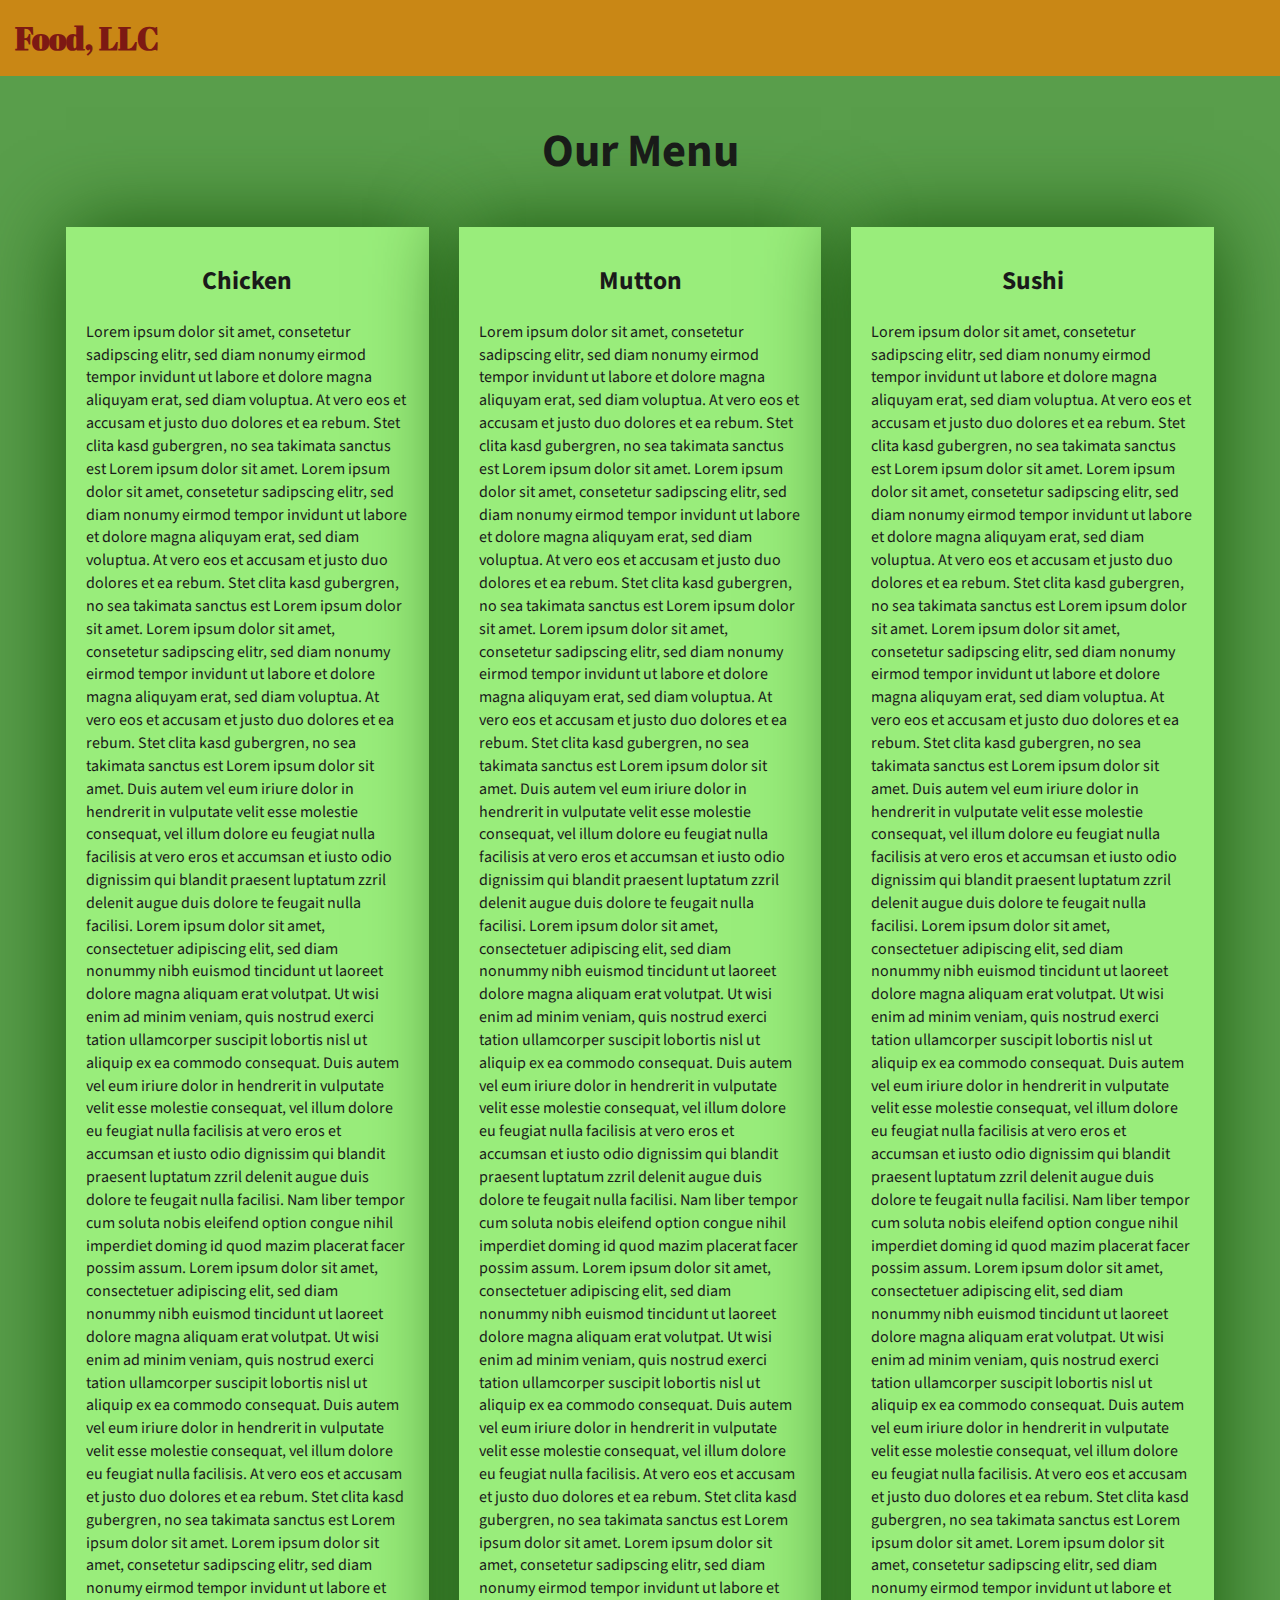
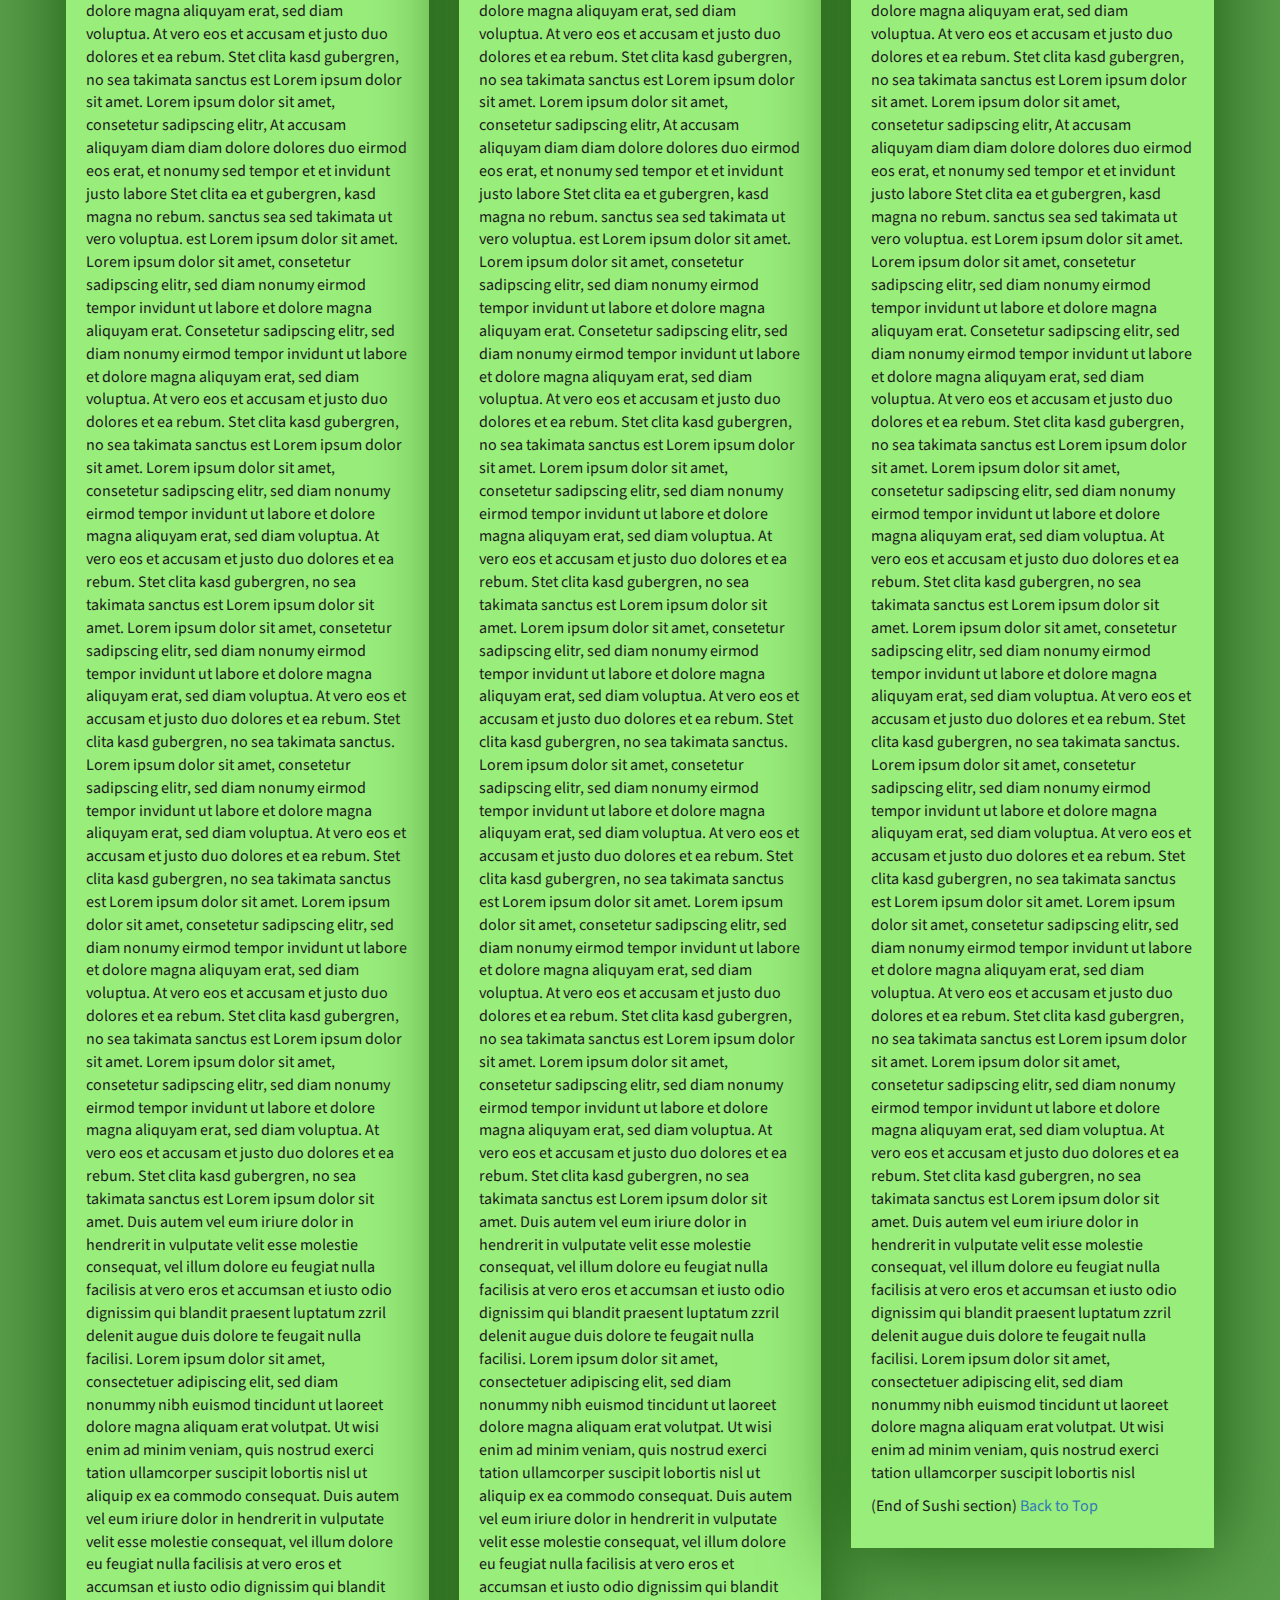
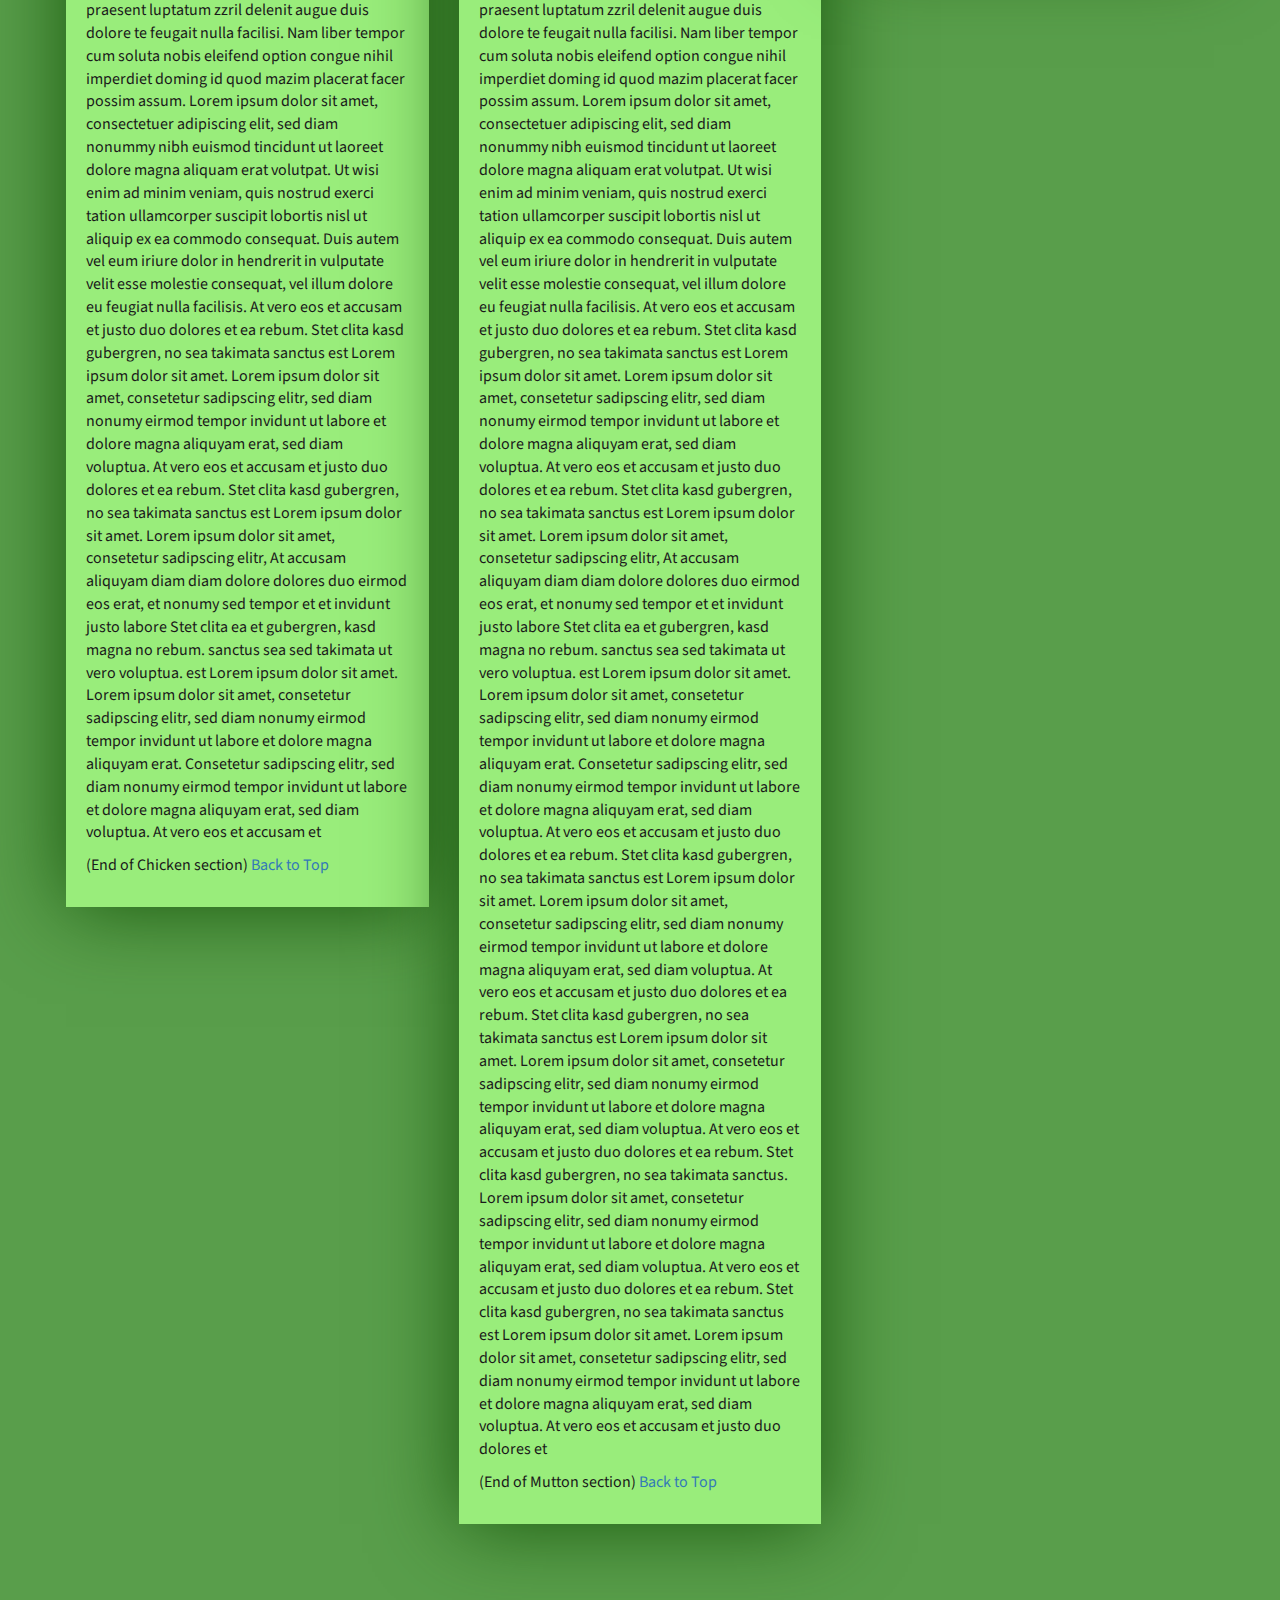
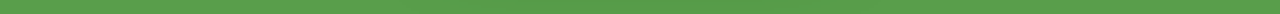
<file: index.html>
<!DOCTYPE html>
<html lang="zxx">

<head>
    <meta charset="utf-8">
    <meta http-equiv="X-UA-Compatible" content="IE=edge">
    <meta name="viewport" content="width=device-width, initial-scale=1">
    <title>Assignment Solution for Module 3</title>
    <link rel="stylesheet" href="css/bootstrap.min.css">
    <link rel="stylesheet" href="css/styles.css">
    <link href="https://fonts.googleapis.com/css?family=Source+Sans+Pro" rel="stylesheet">
    <link href="https://fonts.googleapis.com/css?family=Abril+Fatface" rel="stylesheet">

    <!-- HTML5 shim and Respond.js for IE8 support of HTML5 elements and media queries -->
    <!-- WARNING: Respond.js doesn't work if you view the page via file:// -->
    <!--[if lt IE 9]>
      <script src="https://oss.maxcdn.com/html5shiv/3.7.2/html5shiv.min.js"></script>
      <script src="https://oss.maxcdn.com/respond/1.4.2/respond.min.js"></script>
    <![endif]-->
</head>

<body>
    <header>
        <nav id="header-nav" class="navbar navbar-default">
            <div class="container-fluid">
                <div class="navbar-header">
                    <div class="navbar-brand">
                        <a href="index.html"><h1>Food, LLC</h1></a>
                    </div>

                    <button type="button" class="navbar-toggle collapsed visible-xs" data-toggle="collapse" data-target="#collapsable-nav" aria-expanded="false">
                        <span class="sr-only">Toggle navigation</span>
                        <span class="icon-bar"></span>
                        <span class="icon-bar"></span>
                        <span class="icon-bar"></span>
                    </button>
                </div>

                <div id="collapsable-nav" class="collapse navbar-collapse">
                    <ul id="nav-list" class="nav navbar-nav navbar-right visible-xs text-center">
                        <li>
                            <a href="#chicken-tile"><br class="hidden-xs"> Chicken</a>
                        </li>
                        <li>
                            <a href="#Mutton-tile"><br class="hidden-xs"> Mutton </a>
                        </li>
                        <li>
                            <a href="#sushi-tile"><br class="hidden-xs"> Sushi</a>
                        </li>
                    </ul>
                </div>
            </div>
        </nav>
    </header>

    <div id="main-content" class="container">
        <h2 id="top-heading" class="text-center">Our Menu</h2>
        <div id="home-tiles" class="row">
            <div class="col-md-4 col-sm-6 col-xs-12">
                <div id="chicken-tile">
                    <section>
                        <h3 class="text-center">Chicken</h3>
                        <p>
                            Lorem ipsum dolor sit amet, consetetur sadipscing elitr, sed diam nonumy eirmod tempor invidunt ut labore et dolore magna aliquyam erat, sed diam voluptua. At vero eos et accusam et justo duo dolores et ea rebum. Stet clita kasd gubergren, no sea takimata
                            sanctus est Lorem ipsum dolor sit amet. Lorem ipsum dolor sit amet, consetetur sadipscing elitr, sed diam nonumy eirmod tempor invidunt ut labore et dolore magna aliquyam erat, sed diam voluptua. At vero eos et accusam et justo
                            duo dolores et ea rebum. Stet clita kasd gubergren, no sea takimata sanctus est Lorem ipsum dolor sit amet. Lorem ipsum dolor sit amet, consetetur sadipscing elitr, sed diam nonumy eirmod tempor invidunt ut labore et dolore
                            magna aliquyam erat, sed diam voluptua. At vero eos et accusam et justo duo dolores et ea rebum. Stet clita kasd gubergren, no sea takimata sanctus est Lorem ipsum dolor sit amet. Duis autem vel eum iriure dolor in hendrerit
                            in vulputate velit esse molestie consequat, vel illum dolore eu feugiat nulla facilisis at vero eros et accumsan et iusto odio dignissim qui blandit praesent luptatum zzril delenit augue duis dolore te feugait nulla facilisi.
                            Lorem ipsum dolor sit amet, consectetuer adipiscing elit, sed diam nonummy nibh euismod tincidunt ut laoreet dolore magna aliquam erat volutpat. Ut wisi enim ad minim veniam, quis nostrud exerci tation ullamcorper suscipit
                            lobortis nisl ut aliquip ex ea commodo consequat. Duis autem vel eum iriure dolor in hendrerit in vulputate velit esse molestie consequat, vel illum dolore eu feugiat nulla facilisis at vero eros et accumsan et iusto odio dignissim
                            qui blandit praesent luptatum zzril delenit augue duis dolore te feugait nulla facilisi. Nam liber tempor cum soluta nobis eleifend option congue nihil imperdiet doming id quod mazim placerat facer possim assum. Lorem ipsum
                            dolor sit amet, consectetuer adipiscing elit, sed diam nonummy nibh euismod tincidunt ut laoreet dolore magna aliquam erat volutpat. Ut wisi enim ad minim veniam, quis nostrud exerci tation ullamcorper suscipit lobortis nisl
                            ut aliquip ex ea commodo consequat. Duis autem vel eum iriure dolor in hendrerit in vulputate velit esse molestie consequat, vel illum dolore eu feugiat nulla facilisis. At vero eos et accusam et justo duo dolores et ea rebum.
                            Stet clita kasd gubergren, no sea takimata sanctus est Lorem ipsum dolor sit amet. Lorem ipsum dolor sit amet, consetetur sadipscing elitr, sed diam nonumy eirmod tempor invidunt ut labore et dolore magna aliquyam erat, sed
                            diam voluptua. At vero eos et accusam et justo duo dolores et ea rebum. Stet clita kasd gubergren, no sea takimata sanctus est Lorem ipsum dolor sit amet. Lorem ipsum dolor sit amet, consetetur sadipscing elitr, At accusam
                            aliquyam diam diam dolore dolores duo eirmod eos erat, et nonumy sed tempor et et invidunt justo labore Stet clita ea et gubergren, kasd magna no rebum. sanctus sea sed takimata ut vero voluptua. est Lorem ipsum dolor sit amet.
                            Lorem ipsum dolor sit amet, consetetur sadipscing elitr, sed diam nonumy eirmod tempor invidunt ut labore et dolore magna aliquyam erat. Consetetur sadipscing elitr, sed diam nonumy eirmod tempor invidunt ut labore et dolore
                            magna aliquyam erat, sed diam voluptua. At vero eos et accusam et justo duo dolores et ea rebum. Stet clita kasd gubergren, no sea takimata sanctus est Lorem ipsum dolor sit amet. Lorem ipsum dolor sit amet, consetetur sadipscing
                            elitr, sed diam nonumy eirmod tempor invidunt ut labore et dolore magna aliquyam erat, sed diam voluptua. At vero eos et accusam et justo duo dolores et ea rebum. Stet clita kasd gubergren, no sea takimata sanctus est Lorem
                            ipsum dolor sit amet. Lorem ipsum dolor sit amet, consetetur sadipscing elitr, sed diam nonumy eirmod tempor invidunt ut labore et dolore magna aliquyam erat, sed diam voluptua. At vero eos et accusam et justo duo dolores et
                            ea rebum. Stet clita kasd gubergren, no sea takimata sanctus. Lorem ipsum dolor sit amet, consetetur sadipscing elitr, sed diam nonumy eirmod tempor invidunt ut labore et dolore magna aliquyam erat, sed diam voluptua. At vero
                            eos et accusam et justo duo dolores et ea rebum. Stet clita kasd gubergren, no sea takimata sanctus est Lorem ipsum dolor sit amet. Lorem ipsum dolor sit amet, consetetur sadipscing elitr, sed diam nonumy eirmod tempor invidunt
                            ut labore et dolore magna aliquyam erat, sed diam voluptua. At vero eos et accusam et justo duo dolores et ea rebum. Stet clita kasd gubergren, no sea takimata sanctus est Lorem ipsum dolor sit amet. Lorem ipsum dolor sit amet,
                            consetetur sadipscing elitr, sed diam nonumy eirmod tempor invidunt ut labore et dolore magna aliquyam erat, sed diam voluptua. At vero eos et accusam et justo duo dolores et ea rebum. Stet clita kasd gubergren, no sea takimata
                            sanctus est Lorem ipsum dolor sit amet. Duis autem vel eum iriure dolor in hendrerit in vulputate velit esse molestie consequat, vel illum dolore eu feugiat nulla facilisis at vero eros et accumsan et iusto odio dignissim qui
                            blandit praesent luptatum zzril delenit augue duis dolore te feugait nulla facilisi. Lorem ipsum dolor sit amet, consectetuer adipiscing elit, sed diam nonummy nibh euismod tincidunt ut laoreet dolore magna aliquam erat volutpat.
                            Ut wisi enim ad minim veniam, quis nostrud exerci tation ullamcorper suscipit lobortis nisl ut aliquip ex ea commodo consequat. Duis autem vel eum iriure dolor in hendrerit in vulputate velit esse molestie consequat, vel illum
                            dolore eu feugiat nulla facilisis at vero eros et accumsan et iusto odio dignissim qui blandit praesent luptatum zzril delenit augue duis dolore te feugait nulla facilisi. Nam liber tempor cum soluta nobis eleifend option congue
                            nihil imperdiet doming id quod mazim placerat facer possim assum. Lorem ipsum dolor sit amet, consectetuer adipiscing elit, sed diam nonummy nibh euismod tincidunt ut laoreet dolore magna aliquam erat volutpat. Ut wisi enim
                            ad minim veniam, quis nostrud exerci tation ullamcorper suscipit lobortis nisl ut aliquip ex ea commodo consequat. Duis autem vel eum iriure dolor in hendrerit in vulputate velit esse molestie consequat, vel illum dolore eu
                            feugiat nulla facilisis. At vero eos et accusam et justo duo dolores et ea rebum. Stet clita kasd gubergren, no sea takimata sanctus est Lorem ipsum dolor sit amet. Lorem ipsum dolor sit amet, consetetur sadipscing elitr, sed
                            diam nonumy eirmod tempor invidunt ut labore et dolore magna aliquyam erat, sed diam voluptua. At vero eos et accusam et justo duo dolores et ea rebum. Stet clita kasd gubergren, no sea takimata sanctus est Lorem ipsum dolor
                            sit amet. Lorem ipsum dolor sit amet, consetetur sadipscing elitr, At accusam aliquyam diam diam dolore dolores duo eirmod eos erat, et nonumy sed tempor et et invidunt justo labore Stet clita ea et gubergren, kasd magna no
                            rebum. sanctus sea sed takimata ut vero voluptua. est Lorem ipsum dolor sit amet. Lorem ipsum dolor sit amet, consetetur sadipscing elitr, sed diam nonumy eirmod tempor invidunt ut labore et dolore magna aliquyam erat. Consetetur
                            sadipscing elitr, sed diam nonumy eirmod tempor invidunt ut labore et dolore magna aliquyam erat, sed diam voluptua. At vero eos et accusam et
                        </p>
                        <p>
                            (End of Chicken section) <a href="#top-heading">Back to Top</a>
                        </p>
                    </section>
                </div>
            </div>
            <div class="col-md-4 col-sm-6 col-xs-12">
                <div id="Mutton-tile">
                    <section>
                        <h3 class="text-center">Mutton </h3>
                        <p>
                            Lorem ipsum dolor sit amet, consetetur sadipscing elitr, sed diam nonumy eirmod tempor invidunt ut labore et dolore magna aliquyam erat, sed diam voluptua. At vero eos et accusam et justo duo dolores et ea rebum. Stet clita kasd gubergren, no sea takimata
                            sanctus est Lorem ipsum dolor sit amet. Lorem ipsum dolor sit amet, consetetur sadipscing elitr, sed diam nonumy eirmod tempor invidunt ut labore et dolore magna aliquyam erat, sed diam voluptua. At vero eos et accusam et justo
                            duo dolores et ea rebum. Stet clita kasd gubergren, no sea takimata sanctus est Lorem ipsum dolor sit amet. Lorem ipsum dolor sit amet, consetetur sadipscing elitr, sed diam nonumy eirmod tempor invidunt ut labore et dolore
                            magna aliquyam erat, sed diam voluptua. At vero eos et accusam et justo duo dolores et ea rebum. Stet clita kasd gubergren, no sea takimata sanctus est Lorem ipsum dolor sit amet. Duis autem vel eum iriure dolor in hendrerit
                            in vulputate velit esse molestie consequat, vel illum dolore eu feugiat nulla facilisis at vero eros et accumsan et iusto odio dignissim qui blandit praesent luptatum zzril delenit augue duis dolore te feugait nulla facilisi.
                            Lorem ipsum dolor sit amet, consectetuer adipiscing elit, sed diam nonummy nibh euismod tincidunt ut laoreet dolore magna aliquam erat volutpat. Ut wisi enim ad minim veniam, quis nostrud exerci tation ullamcorper suscipit
                            lobortis nisl ut aliquip ex ea commodo consequat. Duis autem vel eum iriure dolor in hendrerit in vulputate velit esse molestie consequat, vel illum dolore eu feugiat nulla facilisis at vero eros et accumsan et iusto odio dignissim
                            qui blandit praesent luptatum zzril delenit augue duis dolore te feugait nulla facilisi. Nam liber tempor cum soluta nobis eleifend option congue nihil imperdiet doming id quod mazim placerat facer possim assum. Lorem ipsum
                            dolor sit amet, consectetuer adipiscing elit, sed diam nonummy nibh euismod tincidunt ut laoreet dolore magna aliquam erat volutpat. Ut wisi enim ad minim veniam, quis nostrud exerci tation ullamcorper suscipit lobortis nisl
                            ut aliquip ex ea commodo consequat. Duis autem vel eum iriure dolor in hendrerit in vulputate velit esse molestie consequat, vel illum dolore eu feugiat nulla facilisis. At vero eos et accusam et justo duo dolores et ea rebum.
                            Stet clita kasd gubergren, no sea takimata sanctus est Lorem ipsum dolor sit amet. Lorem ipsum dolor sit amet, consetetur sadipscing elitr, sed diam nonumy eirmod tempor invidunt ut labore et dolore magna aliquyam erat, sed
                            diam voluptua. At vero eos et accusam et justo duo dolores et ea rebum. Stet clita kasd gubergren, no sea takimata sanctus est Lorem ipsum dolor sit amet. Lorem ipsum dolor sit amet, consetetur sadipscing elitr, At accusam
                            aliquyam diam diam dolore dolores duo eirmod eos erat, et nonumy sed tempor et et invidunt justo labore Stet clita ea et gubergren, kasd magna no rebum. sanctus sea sed takimata ut vero voluptua. est Lorem ipsum dolor sit amet.
                            Lorem ipsum dolor sit amet, consetetur sadipscing elitr, sed diam nonumy eirmod tempor invidunt ut labore et dolore magna aliquyam erat. Consetetur sadipscing elitr, sed diam nonumy eirmod tempor invidunt ut labore et dolore
                            magna aliquyam erat, sed diam voluptua. At vero eos et accusam et justo duo dolores et ea rebum. Stet clita kasd gubergren, no sea takimata sanctus est Lorem ipsum dolor sit amet. Lorem ipsum dolor sit amet, consetetur sadipscing
                            elitr, sed diam nonumy eirmod tempor invidunt ut labore et dolore magna aliquyam erat, sed diam voluptua. At vero eos et accusam et justo duo dolores et ea rebum. Stet clita kasd gubergren, no sea takimata sanctus est Lorem
                            ipsum dolor sit amet. Lorem ipsum dolor sit amet, consetetur sadipscing elitr, sed diam nonumy eirmod tempor invidunt ut labore et dolore magna aliquyam erat, sed diam voluptua. At vero eos et accusam et justo duo dolores et
                            ea rebum. Stet clita kasd gubergren, no sea takimata sanctus. Lorem ipsum dolor sit amet, consetetur sadipscing elitr, sed diam nonumy eirmod tempor invidunt ut labore et dolore magna aliquyam erat, sed diam voluptua. At vero
                            eos et accusam et justo duo dolores et ea rebum. Stet clita kasd gubergren, no sea takimata sanctus est Lorem ipsum dolor sit amet. Lorem ipsum dolor sit amet, consetetur sadipscing elitr, sed diam nonumy eirmod tempor invidunt
                            ut labore et dolore magna aliquyam erat, sed diam voluptua. At vero eos et accusam et justo duo dolores et ea rebum. Stet clita kasd gubergren, no sea takimata sanctus est Lorem ipsum dolor sit amet. Lorem ipsum dolor sit amet,
                            consetetur sadipscing elitr, sed diam nonumy eirmod tempor invidunt ut labore et dolore magna aliquyam erat, sed diam voluptua. At vero eos et accusam et justo duo dolores et ea rebum. Stet clita kasd gubergren, no sea takimata
                            sanctus est Lorem ipsum dolor sit amet. Duis autem vel eum iriure dolor in hendrerit in vulputate velit esse molestie consequat, vel illum dolore eu feugiat nulla facilisis at vero eros et accumsan et iusto odio dignissim qui
                            blandit praesent luptatum zzril delenit augue duis dolore te feugait nulla facilisi. Lorem ipsum dolor sit amet, consectetuer adipiscing elit, sed diam nonummy nibh euismod tincidunt ut laoreet dolore magna aliquam erat volutpat.
                            Ut wisi enim ad minim veniam, quis nostrud exerci tation ullamcorper suscipit lobortis nisl ut aliquip ex ea commodo consequat. Duis autem vel eum iriure dolor in hendrerit in vulputate velit esse molestie consequat, vel illum
                            dolore eu feugiat nulla facilisis at vero eros et accumsan et iusto odio dignissim qui blandit praesent luptatum zzril delenit augue duis dolore te feugait nulla facilisi. Nam liber tempor cum soluta nobis eleifend option congue
                            nihil imperdiet doming id quod mazim placerat facer possim assum. Lorem ipsum dolor sit amet, consectetuer adipiscing elit, sed diam nonummy nibh euismod tincidunt ut laoreet dolore magna aliquam erat volutpat. Ut wisi enim
                            ad minim veniam, quis nostrud exerci tation ullamcorper suscipit lobortis nisl ut aliquip ex ea commodo consequat. Duis autem vel eum iriure dolor in hendrerit in vulputate velit esse molestie consequat, vel illum dolore eu
                            feugiat nulla facilisis. At vero eos et accusam et justo duo dolores et ea rebum. Stet clita kasd gubergren, no sea takimata sanctus est Lorem ipsum dolor sit amet. Lorem ipsum dolor sit amet, consetetur sadipscing elitr, sed
                            diam nonumy eirmod tempor invidunt ut labore et dolore magna aliquyam erat, sed diam voluptua. At vero eos et accusam et justo duo dolores et ea rebum. Stet clita kasd gubergren, no sea takimata sanctus est Lorem ipsum dolor
                            sit amet. Lorem ipsum dolor sit amet, consetetur sadipscing elitr, At accusam aliquyam diam diam dolore dolores duo eirmod eos erat, et nonumy sed tempor et et invidunt justo labore Stet clita ea et gubergren, kasd magna no
                            rebum. sanctus sea sed takimata ut vero voluptua. est Lorem ipsum dolor sit amet. Lorem ipsum dolor sit amet, consetetur sadipscing elitr, sed diam nonumy eirmod tempor invidunt ut labore et dolore magna aliquyam erat. Consetetur
                            sadipscing elitr, sed diam nonumy eirmod tempor invidunt ut labore et dolore magna aliquyam erat, sed diam voluptua. At vero eos et accusam et justo duo dolores et ea rebum. Stet clita kasd gubergren, no sea takimata sanctus
                            est Lorem ipsum dolor sit amet. Lorem ipsum dolor sit amet, consetetur sadipscing elitr, sed diam nonumy eirmod tempor invidunt ut labore et dolore magna aliquyam erat, sed diam voluptua. At vero eos et accusam et justo duo
                            dolores et ea rebum. Stet clita kasd gubergren, no sea takimata sanctus est Lorem ipsum dolor sit amet. Lorem ipsum dolor sit amet, consetetur sadipscing elitr, sed diam nonumy eirmod tempor invidunt ut labore et dolore magna
                            aliquyam erat, sed diam voluptua. At vero eos et accusam et justo duo dolores et ea rebum. Stet clita kasd gubergren, no sea takimata sanctus. Lorem ipsum dolor sit amet, consetetur sadipscing elitr, sed diam nonumy eirmod
                            tempor invidunt ut labore et dolore magna aliquyam erat, sed diam voluptua. At vero eos et accusam et justo duo dolores et ea rebum. Stet clita kasd gubergren, no sea takimata sanctus est Lorem ipsum dolor sit amet. Lorem ipsum
                            dolor sit amet, consetetur sadipscing elitr, sed diam nonumy eirmod tempor invidunt ut labore et dolore magna aliquyam erat, sed diam voluptua. At vero eos et accusam et justo duo dolores et
                        </p>
                        <p>
                            (End of Mutton  section) <a href="#top-heading">Back to Top</a>
                        </p>
                    </section>
                </div>
            </div>
            <!-- <div class="clearfix visible-md-block"></div> -->
            <div class="col-md-4 col-sm-12 col-xs-12">
                <div id="sushi-tile">
                    <section>
                        <h3 class="text-center">Sushi</h3>
                        <p>
                            Lorem ipsum dolor sit amet, consetetur sadipscing elitr, sed diam nonumy eirmod tempor invidunt ut labore et dolore magna aliquyam erat, sed diam voluptua. At vero eos et accusam et justo duo dolores et ea rebum. Stet clita kasd gubergren, no sea takimata
                            sanctus est Lorem ipsum dolor sit amet. Lorem ipsum dolor sit amet, consetetur sadipscing elitr, sed diam nonumy eirmod tempor invidunt ut labore et dolore magna aliquyam erat, sed diam voluptua. At vero eos et accusam et justo
                            duo dolores et ea rebum. Stet clita kasd gubergren, no sea takimata sanctus est Lorem ipsum dolor sit amet. Lorem ipsum dolor sit amet, consetetur sadipscing elitr, sed diam nonumy eirmod tempor invidunt ut labore et dolore
                            magna aliquyam erat, sed diam voluptua. At vero eos et accusam et justo duo dolores et ea rebum. Stet clita kasd gubergren, no sea takimata sanctus est Lorem ipsum dolor sit amet. Duis autem vel eum iriure dolor in hendrerit
                            in vulputate velit esse molestie consequat, vel illum dolore eu feugiat nulla facilisis at vero eros et accumsan et iusto odio dignissim qui blandit praesent luptatum zzril delenit augue duis dolore te feugait nulla facilisi.
                            Lorem ipsum dolor sit amet, consectetuer adipiscing elit, sed diam nonummy nibh euismod tincidunt ut laoreet dolore magna aliquam erat volutpat. Ut wisi enim ad minim veniam, quis nostrud exerci tation ullamcorper suscipit
                            lobortis nisl ut aliquip ex ea commodo consequat. Duis autem vel eum iriure dolor in hendrerit in vulputate velit esse molestie consequat, vel illum dolore eu feugiat nulla facilisis at vero eros et accumsan et iusto odio dignissim
                            qui blandit praesent luptatum zzril delenit augue duis dolore te feugait nulla facilisi. Nam liber tempor cum soluta nobis eleifend option congue nihil imperdiet doming id quod mazim placerat facer possim assum. Lorem ipsum
                            dolor sit amet, consectetuer adipiscing elit, sed diam nonummy nibh euismod tincidunt ut laoreet dolore magna aliquam erat volutpat. Ut wisi enim ad minim veniam, quis nostrud exerci tation ullamcorper suscipit lobortis nisl
                            ut aliquip ex ea commodo consequat. Duis autem vel eum iriure dolor in hendrerit in vulputate velit esse molestie consequat, vel illum dolore eu feugiat nulla facilisis. At vero eos et accusam et justo duo dolores et ea rebum.
                            Stet clita kasd gubergren, no sea takimata sanctus est Lorem ipsum dolor sit amet. Lorem ipsum dolor sit amet, consetetur sadipscing elitr, sed diam nonumy eirmod tempor invidunt ut labore et dolore magna aliquyam erat, sed
                            diam voluptua. At vero eos et accusam et justo duo dolores et ea rebum. Stet clita kasd gubergren, no sea takimata sanctus est Lorem ipsum dolor sit amet. Lorem ipsum dolor sit amet, consetetur sadipscing elitr, At accusam
                            aliquyam diam diam dolore dolores duo eirmod eos erat, et nonumy sed tempor et et invidunt justo labore Stet clita ea et gubergren, kasd magna no rebum. sanctus sea sed takimata ut vero voluptua. est Lorem ipsum dolor sit amet.
                            Lorem ipsum dolor sit amet, consetetur sadipscing elitr, sed diam nonumy eirmod tempor invidunt ut labore et dolore magna aliquyam erat. Consetetur sadipscing elitr, sed diam nonumy eirmod tempor invidunt ut labore et dolore
                            magna aliquyam erat, sed diam voluptua. At vero eos et accusam et justo duo dolores et ea rebum. Stet clita kasd gubergren, no sea takimata sanctus est Lorem ipsum dolor sit amet. Lorem ipsum dolor sit amet, consetetur sadipscing
                            elitr, sed diam nonumy eirmod tempor invidunt ut labore et dolore magna aliquyam erat, sed diam voluptua. At vero eos et accusam et justo duo dolores et ea rebum. Stet clita kasd gubergren, no sea takimata sanctus est Lorem
                            ipsum dolor sit amet. Lorem ipsum dolor sit amet, consetetur sadipscing elitr, sed diam nonumy eirmod tempor invidunt ut labore et dolore magna aliquyam erat, sed diam voluptua. At vero eos et accusam et justo duo dolores et
                            ea rebum. Stet clita kasd gubergren, no sea takimata sanctus. Lorem ipsum dolor sit amet, consetetur sadipscing elitr, sed diam nonumy eirmod tempor invidunt ut labore et dolore magna aliquyam erat, sed diam voluptua. At vero
                            eos et accusam et justo duo dolores et ea rebum. Stet clita kasd gubergren, no sea takimata sanctus est Lorem ipsum dolor sit amet. Lorem ipsum dolor sit amet, consetetur sadipscing elitr, sed diam nonumy eirmod tempor invidunt
                            ut labore et dolore magna aliquyam erat, sed diam voluptua. At vero eos et accusam et justo duo dolores et ea rebum. Stet clita kasd gubergren, no sea takimata sanctus est Lorem ipsum dolor sit amet. Lorem ipsum dolor sit amet,
                            consetetur sadipscing elitr, sed diam nonumy eirmod tempor invidunt ut labore et dolore magna aliquyam erat, sed diam voluptua. At vero eos et accusam et justo duo dolores et ea rebum. Stet clita kasd gubergren, no sea takimata
                            sanctus est Lorem ipsum dolor sit amet. Duis autem vel eum iriure dolor in hendrerit in vulputate velit esse molestie consequat, vel illum dolore eu feugiat nulla facilisis at vero eros et accumsan et iusto odio dignissim qui
                            blandit praesent luptatum zzril delenit augue duis dolore te feugait nulla facilisi. Lorem ipsum dolor sit amet, consectetuer adipiscing elit, sed diam nonummy nibh euismod tincidunt ut laoreet dolore magna aliquam erat volutpat.
                            Ut wisi enim ad minim veniam, quis nostrud exerci tation ullamcorper suscipit lobortis nisl
                        </p>
                        <p>
                            (End of Sushi section) <a href="#top-heading">Back to Top</a>
                        </p>
                    </section>
                </div>
            </div>
            <!-- <div class="clearfix visible-lg-block"></div> -->
        </div>
    </div>
    <div class="clearfix visible-lg-block"></div>


    <!-- jQuery (Bootstrap JS plugins depend on it) -->
    <script src="js/jquery-3.1.1.min.js"></script>
    <script src="js/bootstrap.min.js"></script>
    <!-- <script src="js/script.js"></script> -->

</body>

</html>
</file>
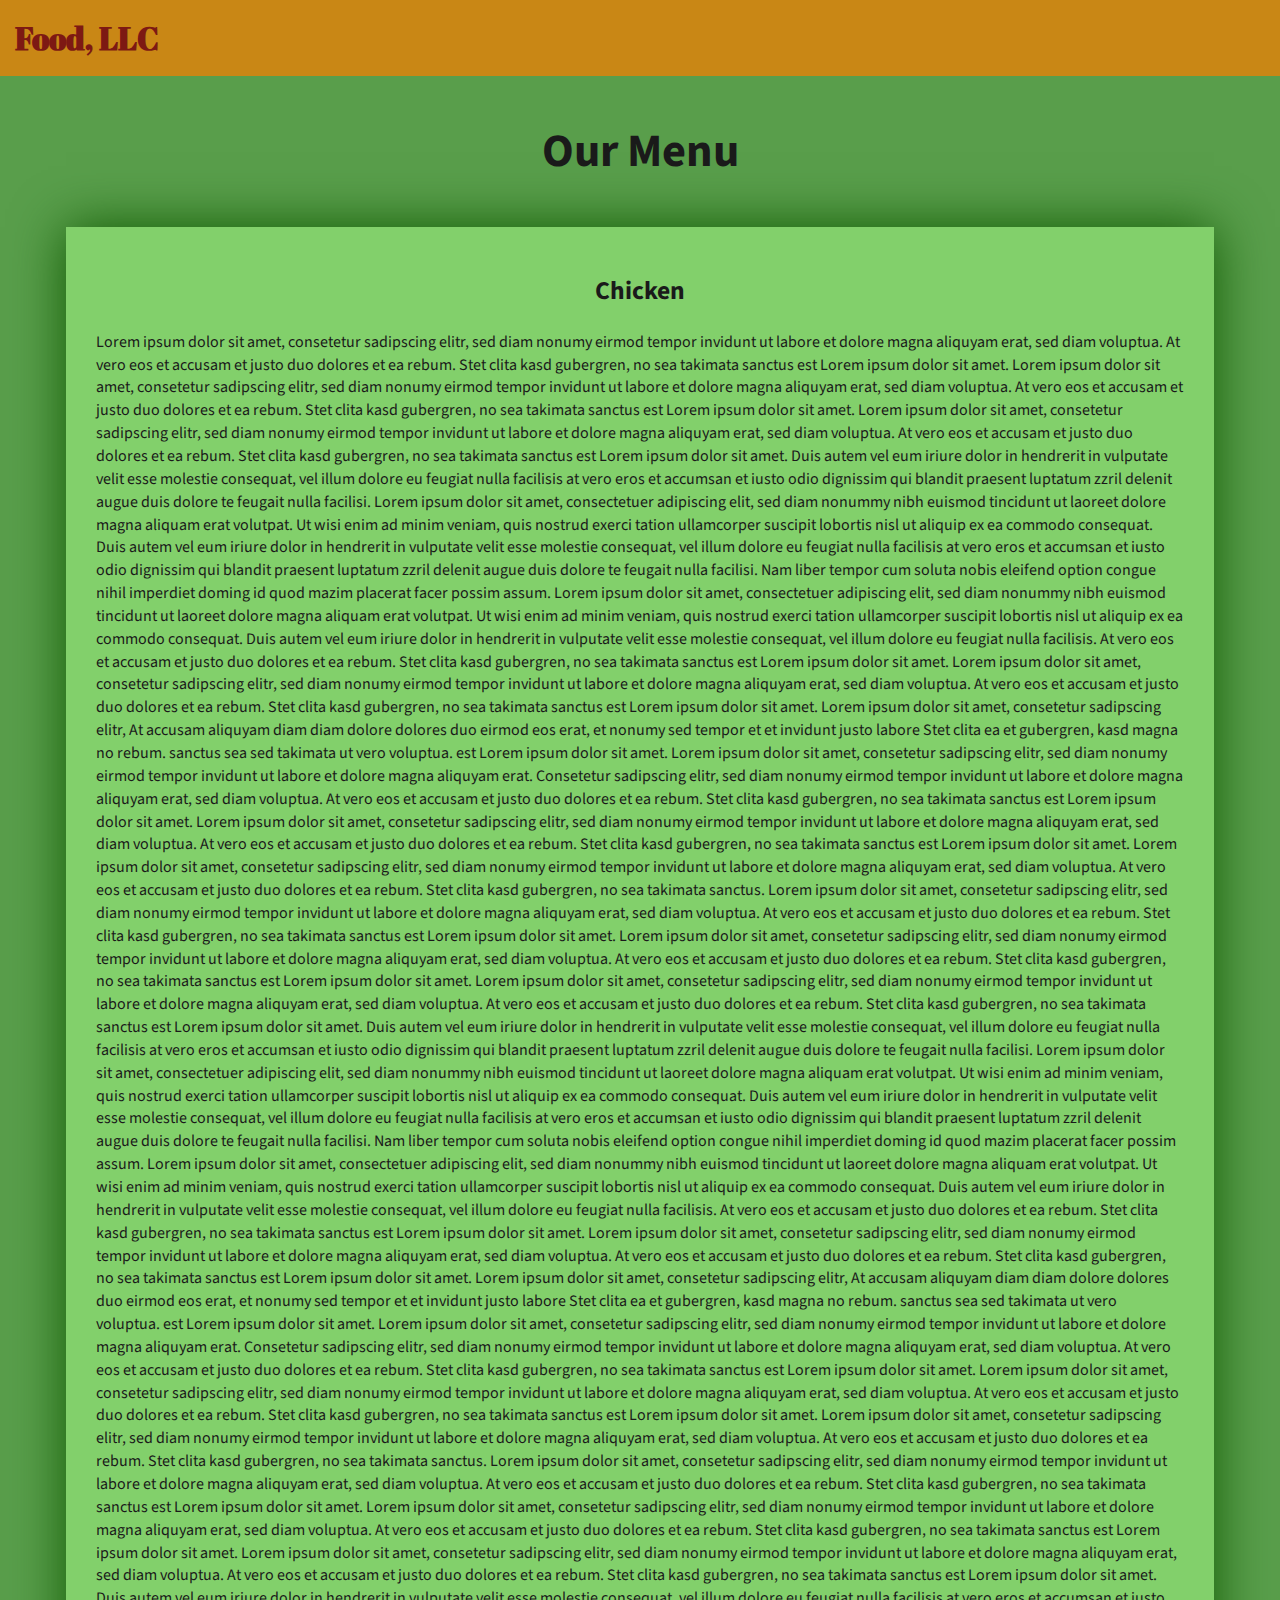
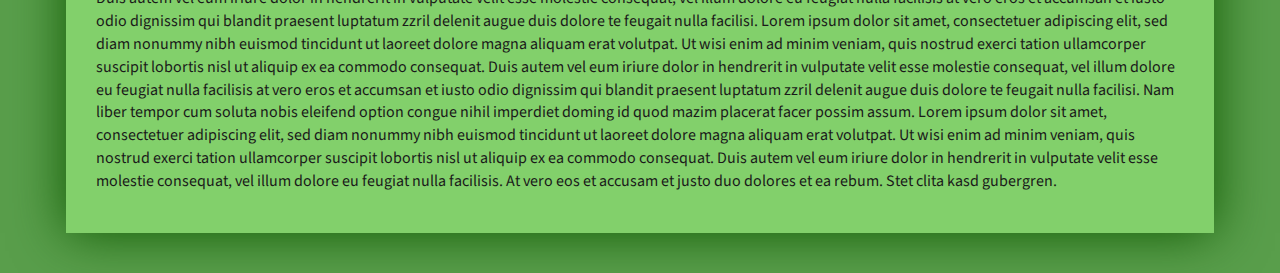
<file: index_basic.html>
<!DOCTYPE html>
<html lang="zxx">

<head>
    <meta charset="utf-8">
    <meta http-equiv="X-UA-Compatible" content="IE=edge">
    <meta name="viewport" content="width=device-width, initial-scale=1">
    <title>Assignment Solution for Module 3</title>
    <link rel="stylesheet" href="css/bootstrap.min.css">
    <link rel="stylesheet" href="css/styles_basic.css">
    <link href="https://fonts.googleapis.com/css?family=Source+Sans+Pro" rel="stylesheet">
    <link href="https://fonts.googleapis.com/css?family=Abril+Fatface" rel="stylesheet">

    <!-- HTML5 shim and Respond.js for IE8 support of HTML5 elements and media queries -->
    <!-- WARNING: Respond.js doesn't work if you view the page via file:// -->
    <!--[if lt IE 9]>
      <script src="https://oss.maxcdn.com/html5shiv/3.7.2/html5shiv.min.js"></script>
      <script src="https://oss.maxcdn.com/respond/1.4.2/respond.min.js"></script>
    <![endif]-->
</head>

<body>
    <header>
        <nav id="header-nav" class="navbar navbar-default">
            <div class="container-fluid">
                <div class="navbar-header">
                    <div class="navbar-brand">
                        <a href="index_basic.html"><h1>Food, LLC</h1></a>
                    </div>

                    <button type="button" class="navbar-toggle collapsed visible-xs" data-toggle="collapse" data-target="#collapsable-nav" aria-expanded="false">
                        <span class="sr-only">Toggle navigation</span>
                        <span class="icon-bar"></span>
                        <span class="icon-bar"></span>
                        <span class="icon-bar"></span>
                    </button>
                </div>

                <div id="collapsable-nav" class="collapse navbar-collapse">
                    <ul id="nav-list" class="nav navbar-nav navbar-right visible-xs text-center">
                        <li>
                            <a><br class="hidden-xs"> Chicken</a>
                        </li>
                        <li>
                            <a><br class="hidden-xs"> Mutton </a>
                        </li>
                        <li>
                            <a><br class="hidden-xs"> Sushi</a>
                        </li>
                    </ul>
                </div>
            </div>
        </nav>
    </header>

    <div id="main-content" class="container">
        <h2 id="top-heading" class="text-center">Our Menu</h2>
        <section id="main-section">
            <h3 class="text-center">Chicken</h3>
            <p>
                Lorem ipsum dolor sit amet, consetetur sadipscing elitr, sed diam nonumy eirmod tempor invidunt ut labore et dolore magna aliquyam erat, sed diam voluptua. At vero eos et accusam et justo duo dolores et ea rebum. Stet clita kasd gubergren, no sea takimata
                sanctus est Lorem ipsum dolor sit amet. Lorem ipsum dolor sit amet, consetetur sadipscing elitr, sed diam nonumy eirmod tempor invidunt ut labore et dolore magna aliquyam erat, sed diam voluptua. At vero eos et accusam et justo duo dolores
                et ea rebum. Stet clita kasd gubergren, no sea takimata sanctus est Lorem ipsum dolor sit amet. Lorem ipsum dolor sit amet, consetetur sadipscing elitr, sed diam nonumy eirmod tempor invidunt ut labore et dolore magna aliquyam erat, sed
                diam voluptua. At vero eos et accusam et justo duo dolores et ea rebum. Stet clita kasd gubergren, no sea takimata sanctus est Lorem ipsum dolor sit amet. Duis autem vel eum iriure dolor in hendrerit in vulputate velit esse molestie consequat,
                vel illum dolore eu feugiat nulla facilisis at vero eros et accumsan et iusto odio dignissim qui blandit praesent luptatum zzril delenit augue duis dolore te feugait nulla facilisi. Lorem ipsum dolor sit amet, consectetuer adipiscing elit,
                sed diam nonummy nibh euismod tincidunt ut laoreet dolore magna aliquam erat volutpat. Ut wisi enim ad minim veniam, quis nostrud exerci tation ullamcorper suscipit lobortis nisl ut aliquip ex ea commodo consequat. Duis autem vel eum iriure
                dolor in hendrerit in vulputate velit esse molestie consequat, vel illum dolore eu feugiat nulla facilisis at vero eros et accumsan et iusto odio dignissim qui blandit praesent luptatum zzril delenit augue duis dolore te feugait nulla
                facilisi. Nam liber tempor cum soluta nobis eleifend option congue nihil imperdiet doming id quod mazim placerat facer possim assum. Lorem ipsum dolor sit amet, consectetuer adipiscing elit, sed diam nonummy nibh euismod tincidunt ut laoreet
                dolore magna aliquam erat volutpat. Ut wisi enim ad minim veniam, quis nostrud exerci tation ullamcorper suscipit lobortis nisl ut aliquip ex ea commodo consequat. Duis autem vel eum iriure dolor in hendrerit in vulputate velit esse molestie
                consequat, vel illum dolore eu feugiat nulla facilisis. At vero eos et accusam et justo duo dolores et ea rebum. Stet clita kasd gubergren, no sea takimata sanctus est Lorem ipsum dolor sit amet. Lorem ipsum dolor sit amet, consetetur
                sadipscing elitr, sed diam nonumy eirmod tempor invidunt ut labore et dolore magna aliquyam erat, sed diam voluptua. At vero eos et accusam et justo duo dolores et ea rebum. Stet clita kasd gubergren, no sea takimata sanctus est Lorem
                ipsum dolor sit amet. Lorem ipsum dolor sit amet, consetetur sadipscing elitr, At accusam aliquyam diam diam dolore dolores duo eirmod eos erat, et nonumy sed tempor et et invidunt justo labore Stet clita ea et gubergren, kasd magna no
                rebum. sanctus sea sed takimata ut vero voluptua. est Lorem ipsum dolor sit amet. Lorem ipsum dolor sit amet, consetetur sadipscing elitr, sed diam nonumy eirmod tempor invidunt ut labore et dolore magna aliquyam erat. Consetetur sadipscing
                elitr, sed diam nonumy eirmod tempor invidunt ut labore et dolore magna aliquyam erat, sed diam voluptua. At vero eos et accusam et justo duo dolores et ea rebum. Stet clita kasd gubergren, no sea takimata sanctus est Lorem ipsum dolor
                sit amet. Lorem ipsum dolor sit amet, consetetur sadipscing elitr, sed diam nonumy eirmod tempor invidunt ut labore et dolore magna aliquyam erat, sed diam voluptua. At vero eos et accusam et justo duo dolores et ea rebum. Stet clita kasd
                gubergren, no sea takimata sanctus est Lorem ipsum dolor sit amet. Lorem ipsum dolor sit amet, consetetur sadipscing elitr, sed diam nonumy eirmod tempor invidunt ut labore et dolore magna aliquyam erat, sed diam voluptua. At vero eos
                et accusam et justo duo dolores et ea rebum. Stet clita kasd gubergren, no sea takimata sanctus. Lorem ipsum dolor sit amet, consetetur sadipscing elitr, sed diam nonumy eirmod tempor invidunt ut labore et dolore magna aliquyam erat, sed
                diam voluptua. At vero eos et accusam et justo duo dolores et ea rebum. Stet clita kasd gubergren, no sea takimata sanctus est Lorem ipsum dolor sit amet. Lorem ipsum dolor sit amet, consetetur sadipscing elitr, sed diam nonumy eirmod
                tempor invidunt ut labore et dolore magna aliquyam erat, sed diam voluptua. At vero eos et accusam et justo duo dolores et ea rebum. Stet clita kasd gubergren, no sea takimata sanctus est Lorem ipsum dolor sit amet. Lorem ipsum dolor sit
                amet, consetetur sadipscing elitr, sed diam nonumy eirmod tempor invidunt ut labore et dolore magna aliquyam erat, sed diam voluptua. At vero eos et accusam et justo duo dolores et ea rebum. Stet clita kasd gubergren, no sea takimata sanctus
                est Lorem ipsum dolor sit amet. Duis autem vel eum iriure dolor in hendrerit in vulputate velit esse molestie consequat, vel illum dolore eu feugiat nulla facilisis at vero eros et accumsan et iusto odio dignissim qui blandit praesent
                luptatum zzril delenit augue duis dolore te feugait nulla facilisi. Lorem ipsum dolor sit amet, consectetuer adipiscing elit, sed diam nonummy nibh euismod tincidunt ut laoreet dolore magna aliquam erat volutpat. Ut wisi enim ad minim
                veniam, quis nostrud exerci tation ullamcorper suscipit lobortis nisl ut aliquip ex ea commodo consequat. Duis autem vel eum iriure dolor in hendrerit in vulputate velit esse molestie consequat, vel illum dolore eu feugiat nulla facilisis
                at vero eros et accumsan et iusto odio dignissim qui blandit praesent luptatum zzril delenit augue duis dolore te feugait nulla facilisi. Nam liber tempor cum soluta nobis eleifend option congue nihil imperdiet doming id quod mazim placerat
                facer possim assum. Lorem ipsum dolor sit amet, consectetuer adipiscing elit, sed diam nonummy nibh euismod tincidunt ut laoreet dolore magna aliquam erat volutpat. Ut wisi enim ad minim veniam, quis nostrud exerci tation ullamcorper suscipit
                lobortis nisl ut aliquip ex ea commodo consequat. Duis autem vel eum iriure dolor in hendrerit in vulputate velit esse molestie consequat, vel illum dolore eu feugiat nulla facilisis. At vero eos et accusam et justo duo dolores et ea rebum.
                Stet clita kasd gubergren, no sea takimata sanctus est Lorem ipsum dolor sit amet. Lorem ipsum dolor sit amet, consetetur sadipscing elitr, sed diam nonumy eirmod tempor invidunt ut labore et dolore magna aliquyam erat, sed diam voluptua.
                At vero eos et accusam et justo duo dolores et ea rebum. Stet clita kasd gubergren, no sea takimata sanctus est Lorem ipsum dolor sit amet. Lorem ipsum dolor sit amet, consetetur sadipscing elitr, At accusam aliquyam diam diam dolore dolores
                duo eirmod eos erat, et nonumy sed tempor et et invidunt justo labore Stet clita ea et gubergren, kasd magna no rebum. sanctus sea sed takimata ut vero voluptua. est Lorem ipsum dolor sit amet. Lorem ipsum dolor sit amet, consetetur sadipscing
                elitr, sed diam nonumy eirmod tempor invidunt ut labore et dolore magna aliquyam erat. Consetetur sadipscing elitr, sed diam nonumy eirmod tempor invidunt ut labore et dolore magna aliquyam erat, sed diam voluptua. At vero eos et accusam
                et justo duo dolores et ea rebum. Stet clita kasd gubergren, no sea takimata sanctus est Lorem ipsum dolor sit amet. Lorem ipsum dolor sit amet, consetetur sadipscing elitr, sed diam nonumy eirmod tempor invidunt ut labore et dolore magna
                aliquyam erat, sed diam voluptua. At vero eos et accusam et justo duo dolores et ea rebum. Stet clita kasd gubergren, no sea takimata sanctus est Lorem ipsum dolor sit amet. Lorem ipsum dolor sit amet, consetetur sadipscing elitr, sed
                diam nonumy eirmod tempor invidunt ut labore et dolore magna aliquyam erat, sed diam voluptua. At vero eos et accusam et justo duo dolores et ea rebum. Stet clita kasd gubergren, no sea takimata sanctus. Lorem ipsum dolor sit amet, consetetur
                sadipscing elitr, sed diam nonumy eirmod tempor invidunt ut labore et dolore magna aliquyam erat, sed diam voluptua. At vero eos et accusam et justo duo dolores et ea rebum. Stet clita kasd gubergren, no sea takimata sanctus est Lorem
                ipsum dolor sit amet. Lorem ipsum dolor sit amet, consetetur sadipscing elitr, sed diam nonumy eirmod tempor invidunt ut labore et dolore magna aliquyam erat, sed diam voluptua. At vero eos et accusam et justo duo dolores et ea rebum.
                Stet clita kasd gubergren, no sea takimata sanctus est Lorem ipsum dolor sit amet. Lorem ipsum dolor sit amet, consetetur sadipscing elitr, sed diam nonumy eirmod tempor invidunt ut labore et dolore magna aliquyam erat, sed diam voluptua.
                At vero eos et accusam et justo duo dolores et ea rebum. Stet clita kasd gubergren, no sea takimata sanctus est Lorem ipsum dolor sit amet. Duis autem vel eum iriure dolor in hendrerit in vulputate velit esse molestie consequat, vel illum
                dolore eu feugiat nulla facilisis at vero eros et accumsan et iusto odio dignissim qui blandit praesent luptatum zzril delenit augue duis dolore te feugait nulla facilisi. Lorem ipsum dolor sit amet, consectetuer adipiscing elit, sed diam
                nonummy nibh euismod tincidunt ut laoreet dolore magna aliquam erat volutpat. Ut wisi enim ad minim veniam, quis nostrud exerci tation ullamcorper suscipit lobortis nisl ut aliquip ex ea commodo consequat. Duis autem vel eum iriure dolor
                in hendrerit in vulputate velit esse molestie consequat, vel illum dolore eu feugiat nulla facilisis at vero eros et accumsan et iusto odio dignissim qui blandit praesent luptatum zzril delenit augue duis dolore te feugait nulla facilisi.
                Nam liber tempor cum soluta nobis eleifend option congue nihil imperdiet doming id quod mazim placerat facer possim assum. Lorem ipsum dolor sit amet, consectetuer adipiscing elit, sed diam nonummy nibh euismod tincidunt ut laoreet dolore
                magna aliquam erat volutpat. Ut wisi enim ad minim veniam, quis nostrud exerci tation ullamcorper suscipit lobortis nisl ut aliquip ex ea commodo consequat. Duis autem vel eum iriure dolor in hendrerit in vulputate velit esse molestie
                consequat, vel illum dolore eu feugiat nulla facilisis. At vero eos et accusam et justo duo dolores et ea rebum. Stet clita kasd gubergren.
            </p>
        </section>

    </div>

    <!-- jQuery (Bootstrap JS plugins depend on it) -->
    <script src="js/jquery-3.1.1.min.js"></script>
    <script src="js/bootstrap.min.js"></script>
    <!-- <script src="js/script.js"></script> -->

</body>

</html>
</file>
<file: css/styles.css>
body {
    font-size: 16px;
    font-family: 'Source Sans Pro', sans-serif;
    color: #1a1a1a;
    background-color: #599e4b;
}


/** HEADER **/

#header-nav {
    background-color: #c98715;
    border-radius: 0;
    border: 0;
}

#header-nav button {
    margin-top: 22px;
}

.navbar-default .navbar-toggle:focus, .navbar-default .navbar-toggle:hover {
    background-color: #fce29e;
}

.navbar-collapse {
    border-top: 0;
}

.navbar-brand, .navbar-nav li a {
    line-height: 76px;
    height: 76px;
    padding-top: 0;
}

.navbar-brand h1 {
    color: #7d1913;
    font-family: 'Abril Fatface', cursive;
    font-weight: bolder;
    font-size: 1.8em;
}

.navbar-brand a:hover {
    text-decoration: none;
    text-shadow: 1px 1px 1px #fe9797;
}

#nav-list {
    background-color: #e4af34;
}

#nav-list a {
    /*text-align: center;*/
    font-weight: bolder;
    color: #282828;
    font-size: 1.2em;
}

#nav-list a:hover {
    color: #202020;
    background-color: #fce29e;
}

.navbar-header button.navbar-toggle, .navbar-header .icon-bar {
    border: 1px solid #7d1913;
}


/** END HEADER */


/** HOME PAGE **/

#main-content {
    width: 92%;
    margin-bottom: 30px;
}

#main-content h2 {
    font-size: 2.9em;
    font-weight: bold;
    margin-top: 30px;
    margin-bottom: 50px;
}

#main-content h3 {
    font-size: 1.6em;
    font-weight: bold;
    margin-bottom: 1em;
}

#chicken-tile, #Mutton-tile, #sushi-tile {
    width: 100%;
    padding: 20px;
    background-color: #99ed7b;
    margin-bottom: 60px;
    box-shadow: 0 0 80px #18580b;
}


/** END HOME PAGE **/
</file>
<file: css/styles_basic.css>
body {
    font-size: 16px;
    font-family: 'Source Sans Pro', sans-serif;
    color: #1a1a1a;
    background-color: #599e4b;
}


/** HEADER **/

#header-nav {
    background-color: #c98715;
    border-radius: 0;
    border: 0;
}

#header-nav button {
    margin-top: 22px;
}

.navbar-default .navbar-toggle:focus, .navbar-default .navbar-toggle:hover {
    background-color: #fce29e;
}

.navbar-collapse {
    border-top: 0;
}

.navbar-brand, .navbar-nav li a {
    line-height: 76px;
    height: 76px;
    padding-top: 0;
}

.navbar-brand h1 {
    color: #7d1913;
    font-family: 'Abril Fatface', cursive;
    font-weight: bolder;
    font-size: 1.8em;
}

.navbar-brand a:hover {
    text-decoration: none;
    text-shadow: 1px 1px 1px #fe9797;
}

#nav-list {
    background-color: #e4af34;
}

#nav-list a {
    font-weight: bolder;
    color: #282828;
    font-size: 1.2em;
}

#nav-list a:hover {
    color: #202020;
    background-color: #fce29e;
}

.navbar-header button.navbar-toggle, .navbar-header .icon-bar {
    border: 1px solid #7d1913;
}


/** END HEADER */


/** HOME PAGE **/

#main-content {
    width: 92%;
    margin-bottom: 40px;
}

#main-content h2 {
    font-size: 2.9em;
    font-weight: bold;
    margin-top: 30px;
    margin-bottom: 50px;
}

#main-content h3 {
    font-size: 1.6em;
    font-weight: bold;
    margin-bottom: 1em;
}

#main-section {
    background-color: #82d06b;
    box-shadow: 0 0 50px #0f5900;
    padding: 30px;
}

/** END HOME PAGE **/
</file>
